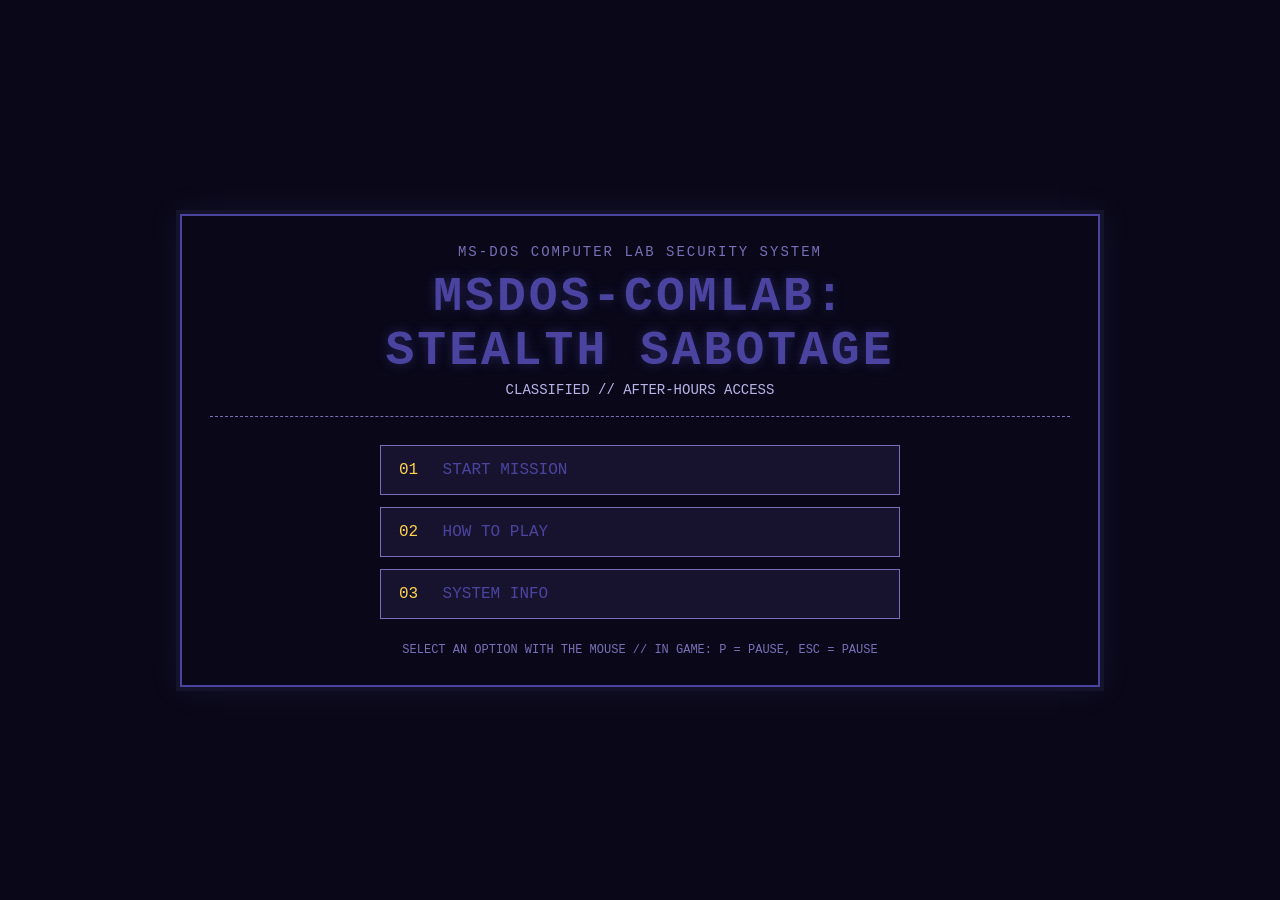
<file: MSDOS-COMLAB-STEALTH-SABOTAGE (Updated)/index.html>
<!DOCTYPE html>
<html lang="en">
<head>
<meta charset="UTF-8">
<meta name="viewport" content="width=device-width, initial-scale=1.0">
<title>MSDOS-COMLAB: STEALTH SABOTAGE</title>
<link rel="stylesheet" href="css/style.css">
</head>
<body>
<div id="app">
    <!-- MAIN MENU -->
  <section id="menuScreen" class="screen show">
    <div class="terminal">
      <div class="scanlines"></div>
      <div class="brand"><div class="sys">MS-DOS COMPUTER LAB SECURITY SYSTEM</div><h1>MSDOS-COMLAB:<br>STEALTH SABOTAGE</h1><p>CLASSIFIED // AFTER-HOURS ACCESS</p></div>
      <div class="menu-list">
        <button class="dos-btn" onclick="startGame()"><span class="key">01</span> START MISSION</button>
        <button class="dos-btn" onclick="showHowToPlay()"><span class="key">02</span> HOW TO PLAY</button>
        <button class="dos-btn" onclick="document.getElementById('about').showModal()"><span class="key">03</span> SYSTEM INFO</button>
      </div>
      <div class="hint">SELECT AN OPTION WITH THE MOUSE // IN GAME: P = PAUSE, ESC = PAUSE</div>
    </div>
  </section>

  <!-- HOW TO PLAY -->
  <section id="howScreen" class="screen">
    <div class="terminal">
      <div class="scanlines"></div>
      <div class="brand"><div class="sys">MISSION BRIEFING</div><h1>HOW TO PLAY</h1><p>STEALTH IS YOUR ONLY ADVANTAGE.</p></div>
      <div class="how-grid">
        <div class="how-card"><h3>[ MOVEMENT ]</h3><p>Use <b>W A S D</b> or the <b>Arrow Keys</b> to move around the computer lab.</p></div>
        <div class="how-card"><h3>[ HIDE ]</h3><p>Press <b>E</b> to become hidden for <b>5 seconds</b>. Use it to break a chase and reposition.</p></div>
        <div class="how-card"><h3>[ SABOTAGE ]</h3><p>Stand beside a computer and stay there for <b>3 seconds</b>. Each sabotage earns 1 point; a sabotaged computer resets after <b>15 seconds</b>.</p></div>
        <div class="how-card"><h3>[ THE GUARD ]</h3><p>The guard uses a flashlight. The visible flashlight beam is the actual detection area. If the beam reaches you, the guard chases you. Breaking line-of-sight or hiding can end the chase.</p></div>
        <div class="how-card"><h3>[ PAUSE ]</h3><p>Press <b>P</b> or <b>ESC</b>, or use the on-screen button. While paused, the mission clock and guard stop.</p></div>
        <div class="how-card"><h3>[ RETURN ]</h3><p>During a mission, choose <b>BACK TO MENU</b> to return to this terminal without leaving the website.</p></div>
      </div>
      <div class="menu-list"><button class="dos-btn" onclick="startGame()"><span class="key">01</span> START MISSION</button><button class="dos-btn" onclick="backFromHowToPlay()"><span class="key">02</span> BACK TO MAIN MENU</button></div>
    </div>
  </section>

  <!-- GAME SCREEN -->
  <section id="gameScreen" class="screen">
    <div class="game-head"><div class="game-title">MSDOS-COMLAB: STEALTH SABOTAGE</div><div class="game-actions"><button id="pauseBtn" class="mini-btn" onclick="togglePause()">PAUSE [P]</button><button class="mini-btn" onclick="returnToMenu()">BACK TO MENU</button><button class="mini-btn" onclick="restartGame()">RESTART</button></div></div>
    <p class="game-sub">WASD / ARROWS: MOVE &nbsp;|&nbsp; E: HIDE &nbsp;|&nbsp; P / ESC: PAUSE</p>
    <div id="gameWrap"><canvas id="game" width="1000" height="550"></canvas>
<audio id="bgm" loop preload="auto"></audio><div id="pauseOverlay" class="pause-overlay"><div class="pause-box"><h2>MISSION PAUSED</h2><p>The lab is frozen. No movement, guard patrol, hiding timer, or sabotage progress advances while paused.</p><div class="pause-buttons"><button class="dos-btn" onclick="togglePause()">RESUME [P]</button><button class="dos-btn" onclick="returnToMenu()">BACK TO MENU</button></div></div></div></div>
    <div id="status">Awaiting mission start...</div>
    <div class="hud"><label>PLAYER: <input id="playerName" maxlength="16" value="Player"></label><span>SABOTAGES: <b id="score">0</b></span></div>
    <div id="leaderboard" class="leaderboard"><h2>== SABOTAGE LEADERBOARD ==</h2><table><thead><tr><th>#</th><th>PLAYER</th><th>SABOTAGES</th></tr></thead><tbody id="leaderboardBody"></tbody></table></div>
  </section>
</div>

<!-- SYSTEM INFO DIALOG -->
<dialog id="about" class="system-dialog"><h2>SYSTEM INFO</h2><p>MSDOS-COMLAB: STEALTH SABOTAGE is an after-hours computer-lab stealth game. This menu layer provides mission launch, controls briefing, pause, restart, and return-to-menu navigation.</p><button class="dos-btn" onclick="document.getElementById('about').close()">CLOSE</button></dialog>
<script src="js/game.js"></script>
</body>
</html>
</file>
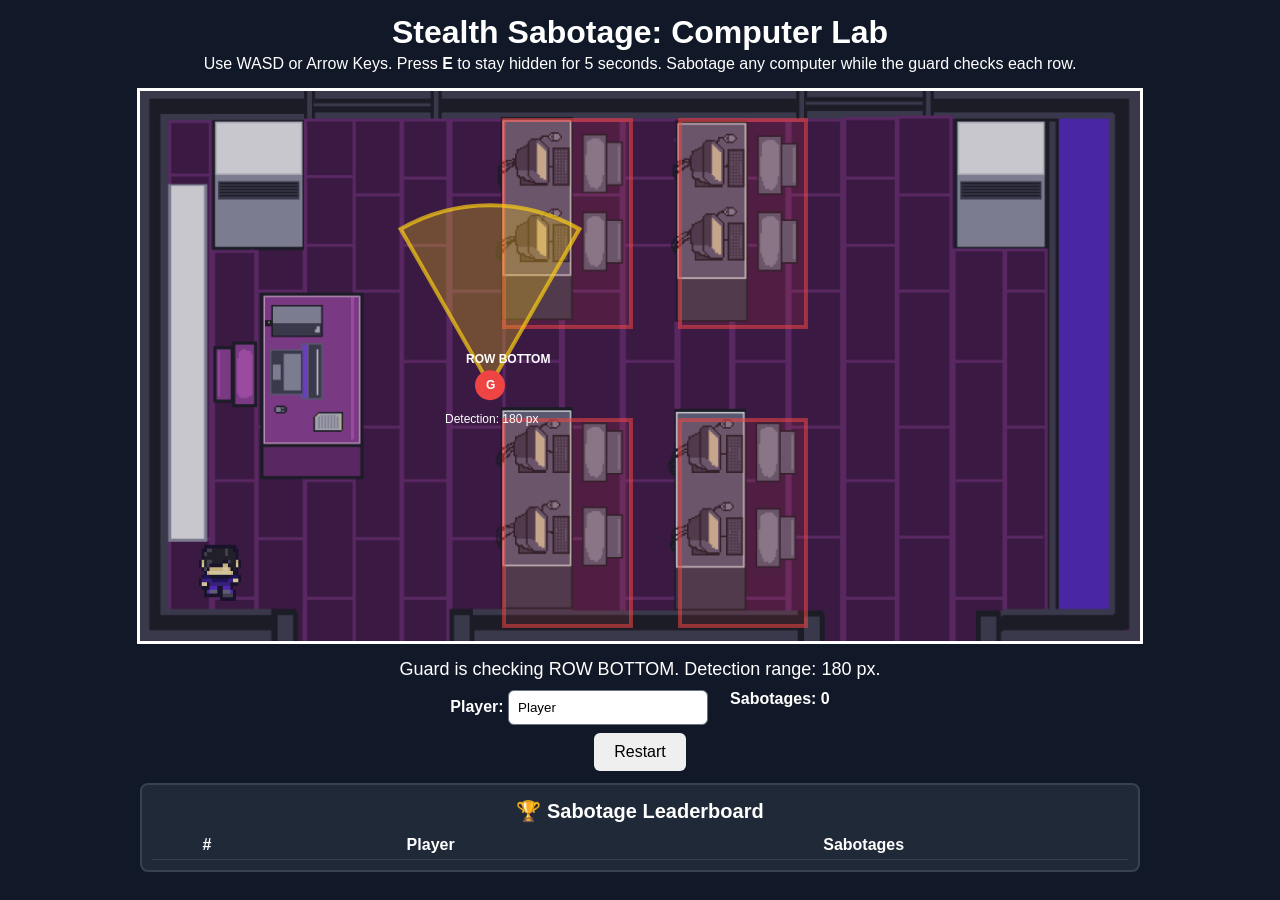
<file: Test5/stealth-sabotage-guard-chase.html>
<!DOCTYPE html>
<html lang="en">
<head>
<meta charset="UTF-8">
<meta name="viewport" content="width=device-width, initial-scale=1.0">
<title>Stealth Sabotage - Computer Lab</title>
<style>
body{margin:0;background:#111827;color:#fff;font-family:Arial,sans-serif;text-align:center}
h1{margin:14px 0 4px} p{margin:4px}
#game{display:block;margin:15px auto;border:3px solid #fff;max-width:95%;width:1000px;height:auto}
#status{font-size:18px;margin:10px}
button{padding:10px 20px;font-size:16px;cursor:pointer;border:0;border-radius:6px}
#hud{width:min(1000px,95%);margin:8px auto;display:flex;justify-content:center;gap:22px;flex-wrap:wrap;font-weight:bold}
#leaderboard{width:min(1000px,95%);margin:12px auto 20px;background:#1f2937;border:2px solid #374151;border-radius:8px;padding:10px;box-sizing:border-box}
#leaderboard h2{margin:4px 0 8px;font-size:20px}
#leaderboard table{width:100%;border-collapse:collapse}
#leaderboard th,#leaderboard td{padding:5px;border-bottom:1px solid #374151}
#playerName{padding:9px;width:180px;border-radius:6px;border:1px solid #6b7280}
</style>
</head>
<body>
<h1>Stealth Sabotage: Computer Lab</h1>
<p>Use WASD or Arrow Keys. Press <b>E</b> to stay hidden for 5 seconds. Sabotage any computer while the guard checks each row.</p>
<canvas id="game" width="1000" height="550"></canvas>
<div id="status">Avoid the guard's yellow detection cone and sabotage every computer you can.</div>
<div id="hud">
  <label>Player: <input id="playerName" maxlength="16" value="Player"></label>
  <span>Sabotages: <b id="score">0</b></span>
</div>
<button onclick="restartGame()">Restart</button>
<div id="leaderboard">
  <h2>🏆 Sabotage Leaderboard</h2>
  <table><thead><tr><th>#</th><th>Player</th><th>Sabotages</th></tr></thead>
  <tbody id="leaderboardBody"></tbody></table>
</div>

<script>
const canvas=document.getElementById("game"),ctx=canvas.getContext("2d");
const statusText=document.getElementById("status");
const WIDTH=canvas.width,HEIGHT=canvas.height;

const bg=new Image();
bg.src="[data-uri]";

const playerImage=new Image();
playerImage.src="Student Walking Front .gif";

let player={x:80,y:480,width:42,height:60,speed:190};
const DETECTION_RANGE=180; // How close the player must be for the guard to detect them.
const GUARD_PATROL_SPEED=78; // Slower normal patrol speed.
const GUARD_CHASE_SPEED=92;  // Still slower than the player's 190 speed.
let guard={x:350,y:275,radius:15,speed:GUARD_PATROL_SPEED,direction:1,pathIndex:0,angle:0,aggro:false};

// The four visible computer banks in the supplied background are the sabotage targets.
const computers=[
 {x:364,y:29,width:127,height:207,name:"Computer 1",sabotagedUntil:0},
 {x:540,y:29,width:126,height:207,name:"Computer 2",sabotagedUntil:0},
 {x:364,y:329,width:127,height:206,name:"Computer 3",sabotagedUntil:0},
 {x:540,y:329,width:126,height:206,name:"Computer 4",sabotagedUntil:0}
];
const walls=computers.map(({x,y,width,height})=>({x,y,width,height}));

// Guard patrols the middle aisle and turns into the gaps between the computer rows.
const guardPath=[
 {x:350,y:275},{x:350,y:255},{x:350,y:315},{x:350,y:275},
 {x:530,y:275},{x:530,y:255},{x:530,y:315},{x:530,y:275},
 {x:700,y:275},{x:700,y:255},{x:700,y:315},{x:700,y:275}
];

let hiddenUntil=0;
let sabotageTarget=null;
let sabotageProgress=0;
let sabotageCount=0;
let keys={},gameOver=false,gameWon=false,lastTime=0;
const scoreEl=document.getElementById("score");
const leaderboardBody=document.getElementById("leaderboardBody");
const playerNameEl=document.getElementById("playerName");
let playerName=localStorage.getItem("stealthPlayerName")||"Player";
playerNameEl.value=playerName;

function updateLeaderboard(){
 const data=JSON.parse(localStorage.getItem("stealthLeaderboard")||"[]");
 const mine=data.find(x=>x.name===playerName);
 if(mine)mine.score=Math.max(mine.score,sabotageCount);
 else if(sabotageCount>0)data.push({name:playerName,score:sabotageCount});
 data.sort((a,b)=>b.score-a.score);
 localStorage.setItem("stealthLeaderboard",JSON.stringify(data.slice(0,10)));
 leaderboardBody.innerHTML=data.slice(0,10).map((x,i)=>
   `<tr><td>${i+1}</td><td>${escapeHtml(x.name)}</td><td>${x.score}</td></tr>`).join("");
}
function escapeHtml(v){
 return v.replace(/[&<>"']/g,c=>({"&":"&amp;","<":"&lt;",">":"&gt;","\"":"&quot;","'":"&#39;"}[c]));
}
function setPlayerName(){
 playerName=(playerNameEl.value.trim()||"Player").slice(0,16);
 playerNameEl.value=playerName;
 localStorage.setItem("stealthPlayerName",playerName);
 updateLeaderboard();
}
playerNameEl.addEventListener("change",setPlayerName);
playerNameEl.addEventListener("blur",setPlayerName);

document.addEventListener("keydown",e=>{
  keys[e.key]=true;
  if((e.key==="e"||e.key==="E")&&!e.repeat) activateHide();
});
document.addEventListener("keyup",e=>keys[e.key]=false);

function blocked(x,y){
 const r=16;
 if(x-r<15||x+r>WIDTH-15||y-r<15||y+r>HEIGHT-15)return true;
 return walls.some(w=>x+r>w.x&&x-r<w.x+w.width&&y+r>w.y&&y-r<w.y+w.height);
}
function movePlayer(dx,dy,dt){
 if(!dx&&!dy)return;
 const len=Math.hypot(dx,dy); dx/=len; dy/=len;
 const nx=player.x+dx*player.speed*dt,ny=player.y+dy*player.speed*dt;
 if(!blocked(nx,player.y))player.x=nx;
 if(!blocked(player.x,ny))player.y=ny;
}
function isHidden(){
 return performance.now()<hiddenUntil;
}
function activateHide(){
 if(gameOver||gameWon||isHidden())return;
 hiddenUntil=performance.now()+5000;
 statusText.textContent="HIDDEN for 5 seconds. Reach a computer while the guard checks the row.";
}
function wallBlocksView(x1,y1,x2,y2){
 const steps=Math.ceil(Math.hypot(x2-x1,y2-y1)/7);
 for(let i=1;i<steps;i++){
  const t=i/steps,x=x1+(x2-x1)*t,y=y1+(y2-y1)*t;
  if(walls.some(w=>x>=w.x&&x<=w.x+w.width&&y>=w.y&&y<=w.y+w.height))return true;
 }
 return false;
}
function playerIsInComputerRow(){
 return computers.some(c =>
   player.x>=c.x && player.x<=c.x+c.width &&
   player.y>=c.y && player.y<=c.y+c.height
 );
}

function guardCanSeePlayer(){
 if(isHidden())return false;
 const dx=player.x-guard.x,dy=player.y-guard.y;
 const dist=Math.hypot(dx,dy);
 if(dist>DETECTION_RANGE)return false;
 if(wallBlocksView(guard.x,guard.y,player.x,player.y))return false;

 const target=Math.atan2(dy,dx);
 const diff=Math.atan2(Math.sin(target-guard.angle),Math.cos(target-guard.angle));
 return Math.abs(diff)<0.52;
}

function detected(){
 return guardCanSeePlayer();
}
function updateGuard(dt){
 // Hiding immediately breaks aggro. Getting behind a computer row also breaks line-of-sight.
 if(guard.aggro && (isHidden() || playerIsInComputerRow() ||
    wallBlocksView(guard.x,guard.y,player.x,player.y))){
   guard.aggro=false;
 }

 // If the player enters the detection cone/range, start chasing.
 if(!guard.aggro && guardCanSeePlayer()){
   guard.aggro=true;
   statusText.textContent="DETECTED! The guard is chasing you!";
 }

 if(guard.aggro){
   const dx=player.x-guard.x,dy=player.y-guard.y,dist=Math.hypot(dx,dy);
   if(dist>0.1){
     const step=Math.min(dist,GUARD_CHASE_SPEED*dt);
     guard.x+=dx/dist*step;
     guard.y+=dy/dist*step;
     guard.angle=Math.atan2(dy,dx);
   }
 }else{
   const target=guardPath[guard.pathIndex];
   const dx=target.x-guard.x,dy=target.y-guard.y,dist=Math.hypot(dx,dy);
   if(dist<4){
     guard.pathIndex=(guard.pathIndex+1)%guardPath.length;
   }else{
     const step=Math.min(dist,GUARD_PATROL_SPEED*dt);
     guard.x+=dx/dist*step;
     guard.y+=dy/dist*step;
     guard.angle=Math.atan2(dy,dx);
   }
 }

 // Show which computer row the guard is inspecting.
 guard.row=guard.y<270?"TOP":guard.y>285?"BOTTOM":"MIDDLE";
}
function touchingComputer(c){
 const pad=30;
 return player.x>c.x-pad&&player.x<c.x+c.width+pad&&
        player.y>c.y-pad&&player.y<c.y+c.height+pad;
}
function currentComputer(){
 const now=performance.now();
 return computers.find(c=>now>=c.sabotagedUntil&&touchingComputer(c))||null;
}
function updateSabotage(dt){
 const target=currentComputer();
 if(target!==sabotageTarget){
   sabotageTarget=target;
   sabotageProgress=0;
 }
 if(!target){
   sabotageProgress=0;
   return;
 }
 // Stay beside a computer for 1.5 seconds to sabotage it.
 sabotageProgress+=dt;
 if(sabotageProgress>=1.5){
   target.sabotagedUntil=performance.now()+15000;
   sabotageTarget=null;
   sabotageProgress=0;
   sabotageCount++;
   scoreEl.textContent=sabotageCount;
   updateLeaderboard();
   statusText.textContent=target.name+" sabotaged! +1 point. It will reset in 15 seconds.";
 }
}
function draw(){
 ctx.clearRect(0,0,WIDTH,HEIGHT);
 ctx.drawImage(bg,0,0,WIDTH,HEIGHT);
 ctx.fillStyle="rgba(10,5,20,.10)";ctx.fillRect(0,0,WIDTH,HEIGHT);

 for(const c of computers){
   const cooldown=Math.max(0,(c.sabotagedUntil-performance.now())/1000);
   const ready=cooldown<=0;
   ctx.strokeStyle=ready?"rgba(239,68,68,.55)":"#22c55e";
   ctx.lineWidth=4;ctx.strokeRect(c.x,c.y,c.width,c.height);
   if(!ready){
     ctx.fillStyle="rgba(34,197,94,.28)";ctx.fillRect(c.x,c.y,c.width,c.height);
     ctx.fillStyle="#052e16";ctx.font="bold 13px Arial";
     ctx.fillText("RESET "+cooldown.toFixed(1)+"s",c.x+20,c.y+c.height/2);
   }else{
     ctx.fillStyle="rgba(239,68,68,.12)";ctx.fillRect(c.x,c.y,c.width,c.height);
   }
 }

 // Guard detection cone.
 ctx.save();ctx.translate(guard.x,guard.y);ctx.rotate(guard.angle);
 ctx.beginPath();ctx.moveTo(0,0);ctx.arc(0,0,DETECTION_RANGE,-0.52,0.52);ctx.closePath();
 ctx.fillStyle="rgba(250,204,21,.28)";ctx.fill();
 ctx.strokeStyle="rgba(250,204,21,.7)";ctx.stroke();
 ctx.restore();
 ctx.fillStyle="#fff";ctx.font="12px Arial";
 ctx.fillText("Detection: "+DETECTION_RANGE+" px",guard.x-45,guard.y+38);

 ctx.beginPath();ctx.arc(guard.x,guard.y,guard.radius,0,Math.PI*2);
 ctx.fillStyle="#ef4444";ctx.fill();
 ctx.fillStyle="#fff";ctx.font="bold 12px Arial";ctx.fillText("G",guard.x-4,guard.y+4);
 ctx.fillText("ROW "+guard.row,guard.x-24,guard.y-22);

 if(playerImage.complete&&playerImage.naturalWidth>0){
  ctx.globalAlpha=isHidden()?.35:1;
  ctx.drawImage(playerImage,player.x-player.width/2,player.y-player.height/2,player.width,player.height);
  ctx.globalAlpha=1;
 }else{
  ctx.beginPath();ctx.arc(player.x,player.y,15,0,Math.PI*2);ctx.fillStyle="#38bdf8";ctx.fill();
 }

 if(isHidden()&&!gameOver&&!gameWon){
  const remaining=Math.max(0,(hiddenUntil-performance.now())/1000);
  ctx.fillStyle="#fff";ctx.font="bold 14px Arial";ctx.textAlign="center";
  ctx.fillText("HIDDEN "+remaining.toFixed(1)+"s",player.x,player.y-38);ctx.textAlign="left";
 }

 if(sabotageTarget&&!gameOver&&!gameWon){
  const pct=Math.min(100,sabotageProgress/1.5*100);
  ctx.fillStyle="rgba(0,0,0,.75)";ctx.fillRect(player.x-48,player.y-58,96,10);
  ctx.fillStyle="#22c55e";ctx.fillRect(player.x-48,player.y-58,96*pct/100,10);
 }

 if(gameOver){
  ctx.fillStyle="rgba(0,0,0,.76)";ctx.fillRect(0,0,WIDTH,HEIGHT);
  ctx.textAlign="center";ctx.fillStyle="#fff";ctx.font="bold 38px Arial";
  ctx.fillText("CAUGHT!",WIDTH/2,HEIGHT/2);
  ctx.font="17px Arial";ctx.fillText("Score: "+sabotageCount+" sabotages. Click Restart to play again.",WIDTH/2,HEIGHT/2+38);
  ctx.textAlign="left";
 }
}
function loop(time){
 let dt=Math.min((time-lastTime)/1000,.035);lastTime=time;
 if(!gameOver){
  let dx=0,dy=0;
  if(keys["ArrowLeft"]||keys["a"]||keys["A"])dx--;
  if(keys["ArrowRight"]||keys["d"]||keys["D"])dx++;
  if(keys["ArrowUp"]||keys["w"]||keys["W"])dy--;
  if(keys["ArrowDown"]||keys["s"]||keys["S"])dy++;
  movePlayer(dx,dy,dt);updateGuard(dt);updateSabotage(dt);
  const guardDistance=Math.hypot(player.x-guard.x,player.y-guard.y);
  if(guard.aggro && guardDistance<guard.radius+16) {
    gameOver=true;
    statusText.textContent="CAUGHT! The guard caught you.";
  } else if(sabotageTarget) {
    statusText.textContent="Sabotaging "+sabotageTarget.name+"... stay here!";
  } else if(isHidden()) {
    statusText.textContent="Hidden. The guard has stopped chasing. Get to a computer before the 5 seconds run out.";
  } else if(guard.aggro) {
    statusText.textContent="DETECTED! Run or hide behind a computer row to break the chase.";
  } else {
    statusText.textContent="Guard is checking ROW "+guard.row+". Detection range: "+DETECTION_RANGE+" px.";
  }
 }
 draw();requestAnimationFrame(loop);
}
function restartGame(){
 setPlayerName();
 player.x=80;player.y=480;
 guard.x=350;guard.y=275;guard.pathIndex=0;guard.row="MIDDLE";guard.angle=0;guard.aggro=false;
 hiddenUntil=0;sabotageTarget=null;sabotageProgress=0;sabotageCount=0;
 scoreEl.textContent="0";
 computers.forEach(c=>c.sabotagedUntil=0);
 gameOver=false;gameWon=false;
 statusText.textContent="Guard is sweeping the middle aisle between the computer rows.";
}
updateLeaderboard();
requestAnimationFrame(loop);
</script>
</body>
</html>
</file>
<file: MSDOS-COMLAB-STEALTH-SABOTAGE (Updated)/css/style.css>
:root {
  color-scheme:dark;
  --bg:#0A0818;
  --panel:#15122B;
  --green:#4A44A0;
  --green2:#B9B4E8;
  --dim:#7770B8;
  --amber:#ffd34d;
  --red:#ff5d5d;
}

* {
  box-sizing:border-box;
}

html,body {
  margin:0;
  min-height:100%;
  background:var(--bg);
  color:var(--green);
  font-family:"Courier New",monospace;
}

body {
  overflow-x:hidden;
}

#app {
  min-height:100vh;
  background:var(--bg);
  display:flex;
  align-items:center;
  justify-content:center;
  padding:22px;
  position:relative;
}

.screen {
  display:none;
  width:min(1100px,100%);
  min-height:680px;
  position:relative;
}

.screen.show {
  display:flex;
}

#menuScreen,#howScreen {
  align-items:center;
  justify-content:center;
}

.terminal {
  width:min(920px,100%);
  border:2px solid var(--green);
  background:rgba(10,8,24,.97);
  box-shadow:0 0 0 4px #15122B,0 0 28px rgba(74,68,160,.18);
  padding:28px;
  position:relative;
}

.scanlines {
  pointer-events:none;
  position:absolute;
  inset:0;
  background:repeating-linear-gradient(to bottom,transparent 0,transparent 3px,rgba(74,68,160,.025) 4px);
  mix-blend-mode:screen;
}

.brand {
  text-align:center;
  border-bottom:1px dashed var(--dim);
  padding-bottom:18px;
  margin-bottom:28px;
}

.brand .sys {
  font-size:14px;
  color:var(--dim);
  letter-spacing:2px;
}

.brand h1 {
  margin:10px 0 4px;
  font-size:clamp(27px,5vw,48px);
  letter-spacing:3px;
  text-shadow:0 0 12px rgba(74,68,160,.45);
}

.brand p {
  margin:0;
  color:var(--green2);
  font-size:14px;
}

.menu-list {
  display:grid;
  gap:12px;
  max-width:520px;
  margin:0 auto;
}

.dos-btn {
  font:inherit;
  text-align:left;
  color:var(--green);
  background:#17132E;
  border:1px solid var(--dim);
  padding:15px 18px;
  cursor:pointer;
  transition:.15s;
  min-height:50px;
}

.dos-btn:hover,.dos-btn:focus {
  background:#29245A;
  border-color:var(--green);
  box-shadow:0 0 12px rgba(74,68,160,.22);
  outline:none;
  transform:translateX(3px);
}

.dos-btn .key {
  display:inline-block;
  width:34px;
  color:var(--amber);
}

.hint {
  text-align:center;
  color:var(--dim);
  font-size:12px;
  margin-top:24px;
}

.how-grid {
  display:grid;
  grid-template-columns:1fr 1fr;
  gap:14px;
  margin:18px 0 24px;
}

.how-card {
  border:1px solid #4A4478;
  padding:16px;
  background:#17132E;
}

.how-card h3 {
  margin:0 0 9px;
  color:var(--amber);
  font-size:15px;
}

.how-card p {
  margin:0;
  color:var(--green2);
  line-height:1.55;
  font-size:13px;
}

#gameScreen {
  flex-direction:column;
  align-items:center;
}

.game-head {
  width:min(1000px,100%);
  display:flex;
  justify-content:space-between;
  align-items:center;
  gap:10px;
  padding:8px 0 10px;
}

.game-title {
  font-size:18px;
  letter-spacing:1px;
}

.game-actions {
  display:flex;
  gap:8px;
  flex-wrap:wrap;
  justify-content:flex-end;
}

.mini-btn {
  font:inherit;
  font-size:12px;
  padding:8px 10px;
  background:#15122B;
  color:var(--green);
  border:1px solid var(--dim);
  cursor:pointer;
}

.mini-btn:hover {
  border-color:var(--green);
  background:#29245A;
}

#gameWrap {
  width:min(1000px,100%);
  background:#000;
  position:relative;
}

.game-sub {
  color:var(--dim);
  font-size:12px;
  margin:0 0 8px;
  text-align:center;
}

.pause-overlay {
  display:none;
  position:absolute;
  inset:0;
  background:rgba(0,0,0,.82);
  z-index:10;
  align-items:center;
  justify-content:center;
  text-align:center;
}

.pause-overlay.show {
  display:flex;
}

.pause-box {
  border:2px solid var(--green);
  background:#0A0818;
  padding:30px;
  min-width:min(420px,85%);
  box-shadow:0 0 30px rgba(74,68,160,.24);
}

.pause-box h2 {
  margin:0 0 12px;
  font-size:32px;
}

.pause-box p {
  color:var(--green2);
  font-size:13px;
  line-height:1.6;
}

.pause-buttons {
  display:flex;
  gap:10px;
  justify-content:center;
  flex-wrap:wrap;
  margin-top:18px;
}

#game {
  display:block;
  margin:0 auto;
  border:3px solid var(--green);
  max-width:100%;
  width:1000px;
  height:auto;
  background:#111827;
}

#status {
  font-size:14px;
  margin:9px 0;
  color:var(--green2);
  min-height:20px;
  text-align:center;
}

.hud {
  width:min(1000px,100%);
  margin:8px auto;
  display:flex;
  justify-content:center;
  gap:18px;
  flex-wrap:wrap;
  font-weight:bold;
  font-size:13px;
}

.hud label {
  display:flex;
  gap:6px;
  align-items:center;
}

.hud input {
  font:inherit;
  color:var(--green);
  background:#0A0818;
  border:1px solid var(--dim);
  padding:7px;
  width:150px;
}

.leaderboard {
  width:min(1000px,100%);
  margin:10px auto 20px;
  background:#15122B;
  border:1px solid #4A4478;
  padding:9px;
}

.leaderboard h2 {
  margin:2px 0 7px;
  font-size:15px;
}

.leaderboard table {
  width:100%;
  border-collapse:collapse;
}

.leaderboard th,.leaderboard td {
  padding:4px;
  border-bottom:1px solid #302C50;
  font-size:12px;
}

@media (max-width:700px) {
  #app {
    padding:10px
}

.screen {
  min-height:600px;
}

.terminal {
  padding:18px;
}

.how-grid {
  grid-template-columns:1fr;
}

.game-head {
  align-items:flex-start;
  flex-direction:column;
}

.game-actions {
  width:100%;
  justify-content:flex-start;
}

.brand h1 {
  letter-spacing:1px;
}

}


/* SYSTEM INFO DIALOG */
.system-dialog {
  background: #0A0818;
  color: var(--green);
  border: 2px solid var(--green);
  padding: 24px;
  font: 14px "Courier New", monospace;
  max-width: 520px;
}
</file>
